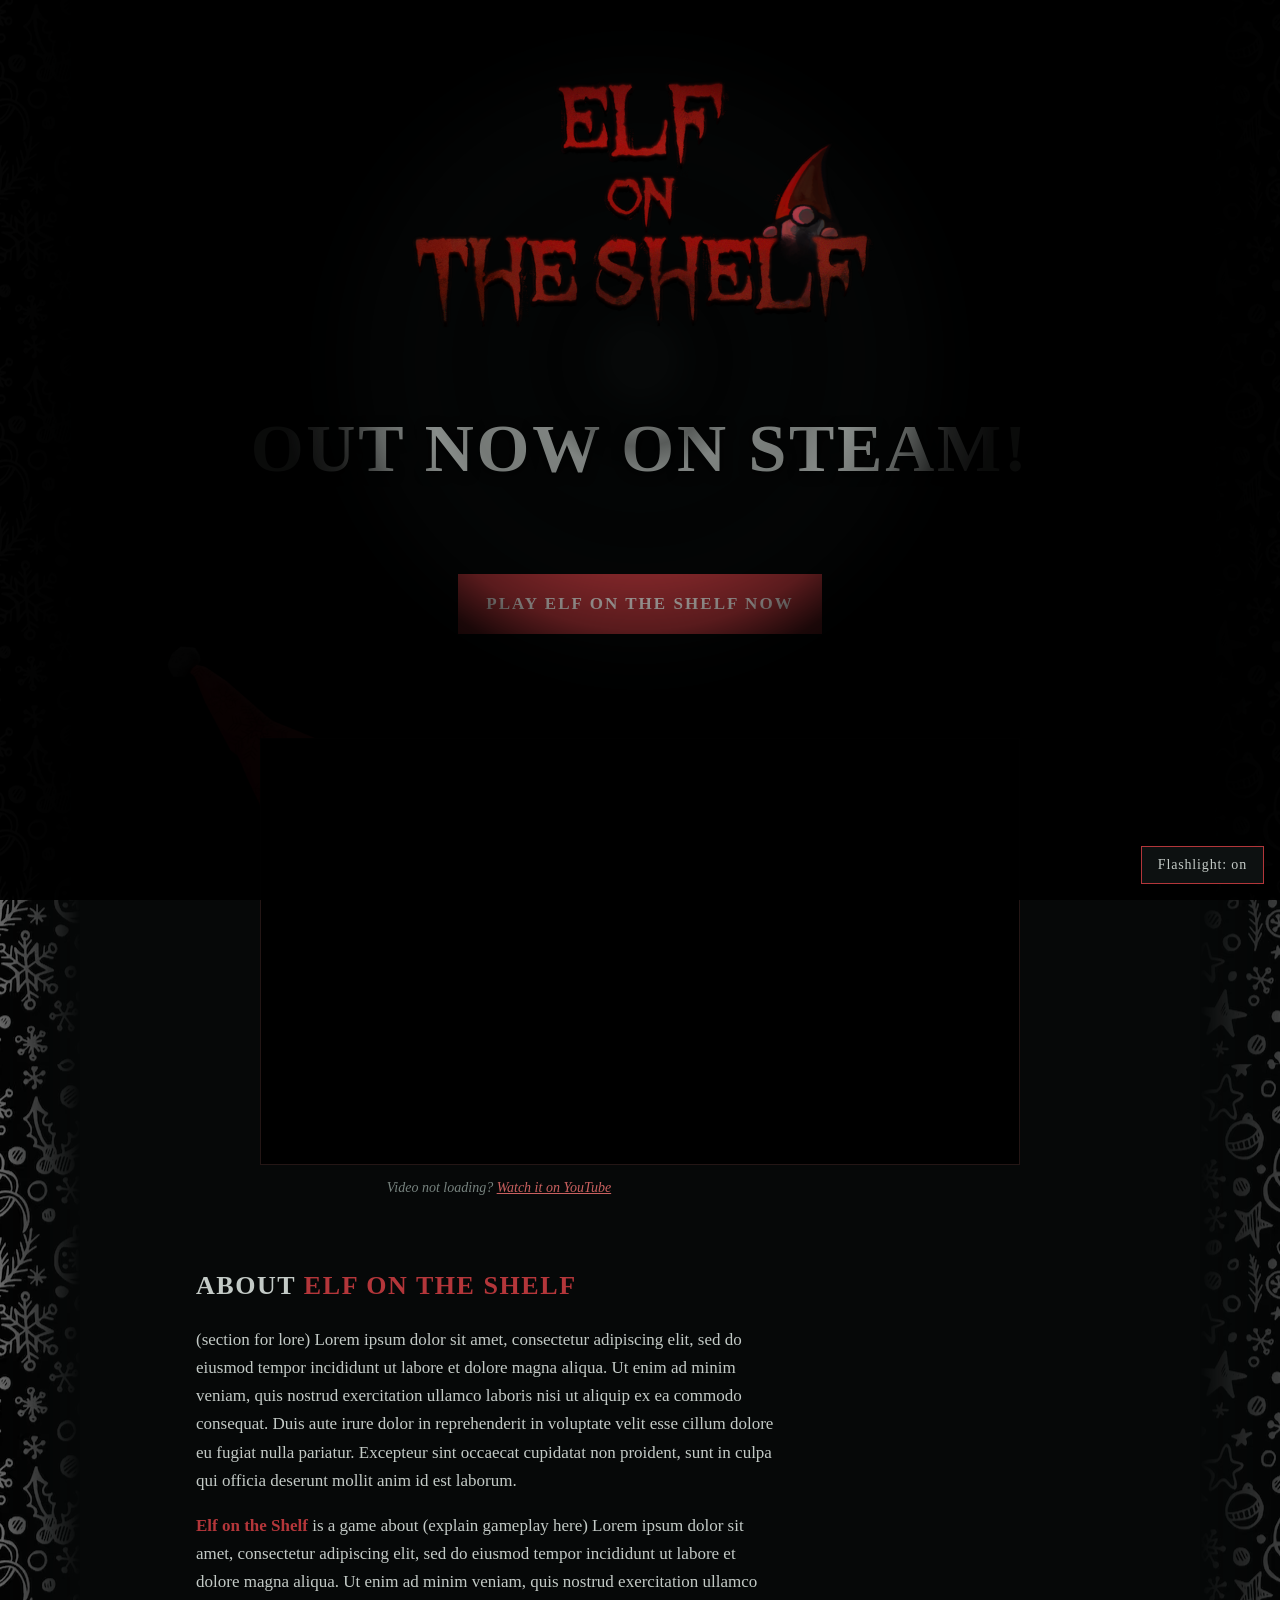
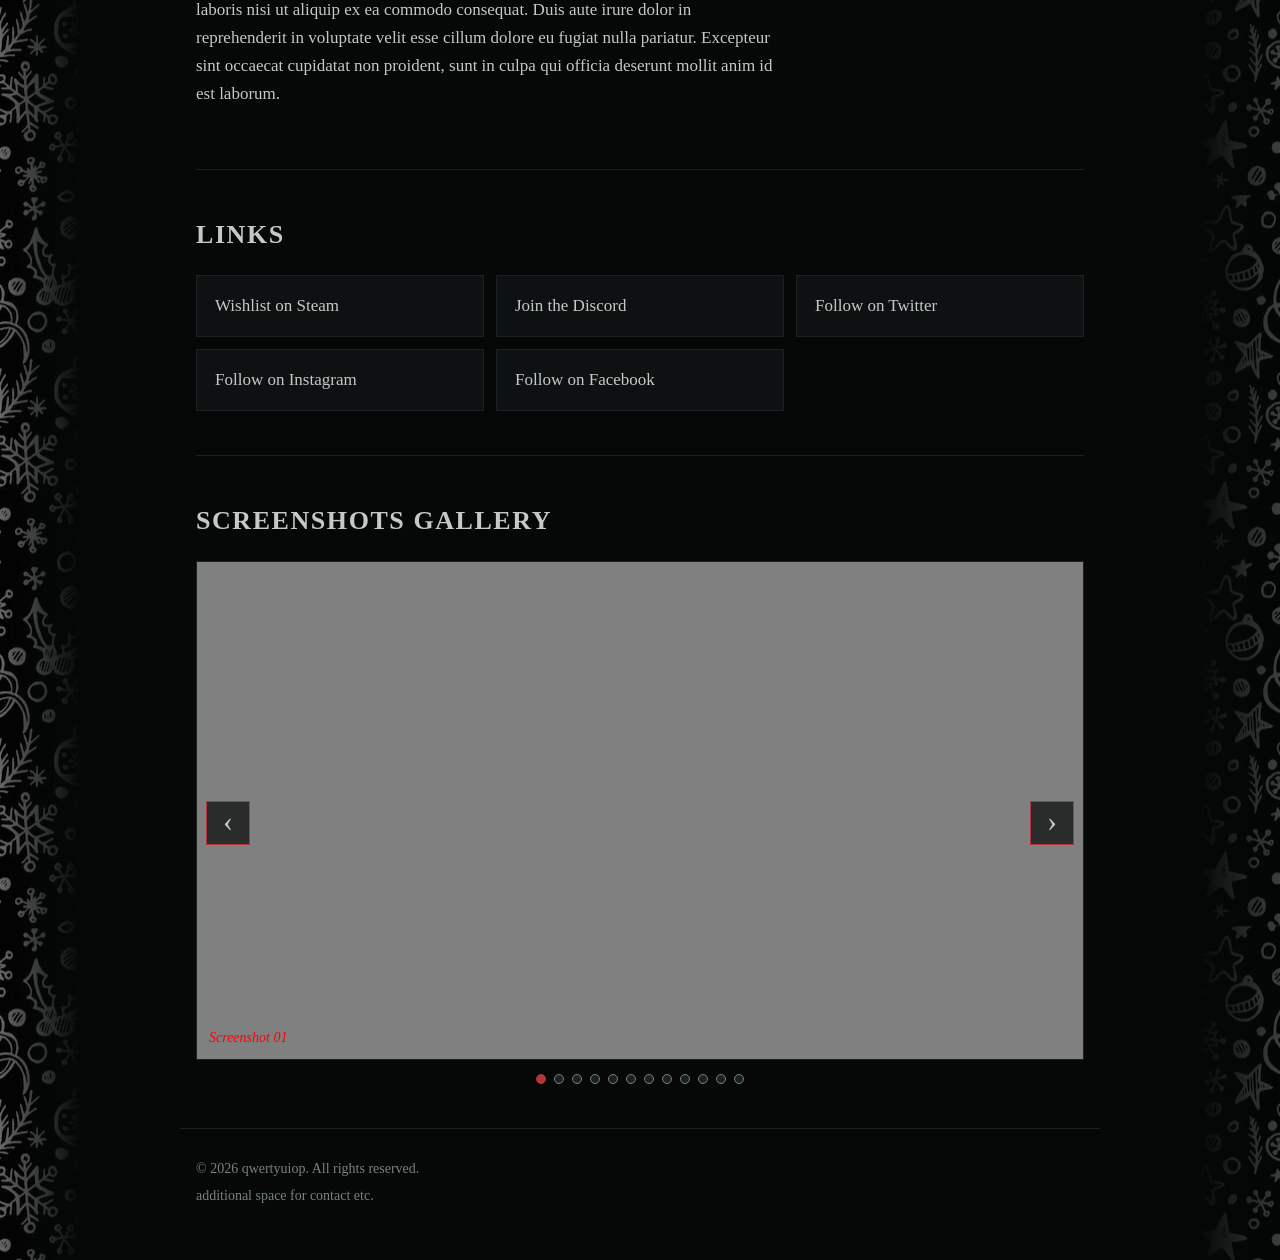
<file: index.html>
<!doctype html>
<html lang="en">

<head>
  <meta charset="utf-8">
  <meta name="viewport" content="width=device-width, initial-scale=1">
  <title>Elf on the Shelf</title>
  <link rel="stylesheet" href="style2.css">
</head>

<body>


  <header class="hero">
    <img src="images/logo.png" alt="Elf on the Shelf game logo">
    <div class="logo"></div>
    <h1>Out now on Steam!</h1><br><br>
 
    <a class="btn" href="#">Play Elf on the Shelf now</a>

    <div class="trailer">
      <iframe src="https://www.youtube.com/embed/LYU-8IFcDPw?si=7E_OwJNC91KNOd8U" title="Elf on the Shelf trailer" referrerpolicy="origin" allowfullscreen></iframe>
      <div class="trailer-shield"></div>

      <div class="gnome">
        <div class="gnome-pivot">
          <!-- Niewidzialne pole, na które się najeżdża (stałe, więc animacja nie "miga") -->
          <div class="gnome-hit" tabindex="0"></div>
          <img class="gnome-img" src="images/gnome.png" alt="" width="154" height="196">
        </div>
      </div>
    <p class="fallback">Video not loading? <a href="https://www.youtube.com/watch?v=LYU-8IFcDPw?si=7E_OwJNC91KNOd8U"
        target="_blank" rel="noopener">Watch it on YouTube</a></p>
  </header>

  <main>
    <section>
      <h2>About <em>Elf on the Shelf</em></h2>
      <p>(section for lore) Lorem ipsum dolor sit amet, consectetur adipiscing elit, sed do eiusmod tempor incididunt ut
        labore et dolore magna aliqua. Ut enim ad minim veniam, quis nostrud exercitation ullamco laboris nisi ut
        aliquip ex ea commodo consequat. Duis aute irure dolor in reprehenderit in voluptate velit esse cillum dolore eu
        fugiat nulla pariatur. Excepteur sint occaecat cupidatat non proident, sunt in culpa qui officia deserunt mollit
        anim id est laborum.</p>
      <p><em>Elf on the Shelf</em> is a game about (explain gameplay here) Lorem ipsum dolor sit amet, consectetur
        adipiscing elit, sed do eiusmod tempor incididunt ut labore et dolore magna aliqua. Ut enim ad minim veniam,
        quis nostrud exercitation ullamco laboris nisi ut aliquip ex ea commodo consequat. Duis aute irure dolor in
        reprehenderit in voluptate velit esse cillum dolore eu fugiat nulla pariatur. Excepteur sint occaecat cupidatat
        non proident, sunt in culpa qui officia deserunt mollit anim id est laborum. </p>
    </section>

    <section>
      <h2>Links</h2>
      <ul class="links">
        <li><a href="#">Wishlist on Steam</a></li>
        <li><a href="#">Join the Discord</a></li>
        <li><a href="#">Follow on Twitter</a></li>
        <li><a href="#">Follow on Instagram</a></li>
        <li><a href="#">Follow on Facebook</a></li>
      </ul>
    </section>

    <section>
      <h2>Screenshots Gallery</h2>
      <!-- <li><img src="images/shot-01.jpg" alt=""></li> -->
      <div class="carousel">
        <button class="carousel-btn prev" type="button">&#8249;</button>
        <ul class="shots" tabindex="0">
          <li>Screenshot 01</li>
          <li>Screenshot 02</li>
          <li>Screenshot 03</li>
          <li>Screenshot 04</li>
          <li>Screenshot 05</li>
          <li>Screenshot 06</li>
          <li>Screenshot 07</li>
          <li>Screenshot 08</li>
          <li>Screenshot 09</li>
          <li>Screenshot 10</li>
          <li>Screenshot 11</li>
          <li>Screenshot 12</li>
        </ul>
        <button class="carousel-btn next" type="button">&#8250;</button>
        <div class="carousel-dots"></div>
      </div>
    </section>
  </main>

  <footer>
    <p>&copy; 2026 qwertyuiop. All rights reserved.</p>
    <p>additional space for contact etc.</p>
  </footer>

  <div class="flashlight"></div>
  <button class="flashlight-toggle" type="button">Flashlight: on</button>

  <script src="script2.js"></script>

</body>

</html>
</file>
<file: style2.css>
/* Padding i ramki wliczają się do szerokości elementu */
* { box-sizing: border-box; }

body
{
  margin: 0;
  position: relative;
  background: #060808;
  color: #c3cac6;
  font: 17px/1.65 Georgia, "Times New Roman", serif;
}

a { color: inherit; }
em { color: #b3363a; font-style: normal; font-weight: 600; }

.hero
{
  display: flex;
  flex-direction: column;
  align-items: center;
  min-height: 980px;
  padding: 72px 20px 56px;
  text-align: center;
}

/* Tło po bokach strony, od góry do dołu (przyklejone do okna przeglądarki).
   Maska ukrywa środek, żeby obrazek był widoczny tylko przy krawędziach. */
body::before
{
  content: "";
  position: absolute;
  inset: 0;
  z-index: -1;
  background: url("images/tlo2.png") center;
  -webkit-mask-image: linear-gradient(to right,
    #000 0, #000 calc(50% - 700px), transparent calc(50% - 560px),
    transparent calc(50% + 560px), #000 calc(50% + 700px), #000 100%);
  mask-image: linear-gradient(to right,
    #000 0, #000 calc(50% - 700px), transparent calc(50% - 560px),
    transparent calc(50% + 560px), #000 calc(50% + 700px), #000 100%);
}

/* Logo gry: maks. 560 px szerokości, skaluje się na mniejszych ekranach */
.hero > img { display: block; width: min(560px, 100%); height: auto; margin-bottom: 24px; }

h1
{
  margin: 0 0 32px;
  font-size: clamp(32px, 7.5vw, 68px);
  line-height: 1.1;
  letter-spacing: .04em;
  text-transform: uppercase;
  text-shadow: 0 2px 12px rgba(0, 0, 0, .7);
}

.btn 
{
  padding: 16px 28px;
  background: #b3363a;
  color: #f3eae6;
  font-weight: 700;
  letter-spacing: .12em;
  text-decoration: none;
  text-transform: uppercase;
}
.btn:hover { filter: brightness(1.1); }

/* Ramka na film w proporcjach 16:9 */
.trailer 
{
  width: min(760px, 100%);
  aspect-ratio: 16 / 9;
  margin-top: 104px; /* miejsce nad ramką na wychylonego gnoma */
  background: #000;
  border: 1px solid #241615;
}
/* Osadzony film wypełnia całą ramkę */
.trailer iframe { display: block; width: 100%; height: 100%; border: 0; }

.gnome
{
  position: absolute;
  left: -201px;
  top: -201px;
  width: 400px;
  height: 400px;
  z-index: 2;            /* nad osłoną trailera (z-index: 1) */
  pointer-events: none;  /* klikalne są tylko .gnome-hit i wysunięty gnom */
  clip-path: polygon(0 0, 100% 0, 100% 50%, 50% 50%, 50% 100%, 0 100%);
}
.gnome-pivot
{
  position: absolute;
  left: 50%;
  top: 50%;
  width: 0;
  height: 0;
  transform: rotate(-45deg);
}

/* Pole najechania: pokrywa czubek czapki w spoczynku */
.gnome-hit
{
  position: absolute;
  left: -50px;
  top: -64px;
  width: 100px;
  height: 100px;
  pointer-events: auto;
  cursor: pointer;
  outline: none;
}

/* W spoczynku obrazek jest wsunięty za róg – widać tylko czubek czapki */
.gnome-img
{
  position: absolute;
  left: -147px;
  top: -175px;
  width: 300px;
  height: 300px;
  pointer-events: none;
  transform: translateY(50px);
  transition: transform .8s cubic-bezier(.34, 1.56, .64, 1); /* lekkie "wyskoczenie" */
}
/* Po najechaniu (lub dotknięciu/fokusie na telefonie) gnom się wysuwa */
.gnome-pivot:hover .gnome-img,
.gnome-pivot:focus-within .gnome-img { transform: translateY(-60px); pointer-events: auto; }

/* Na telefonach gnom jest mniejszy (skalowanie względem rogu) */
@media (max-width: 600px) { .gnome { transform: scale(.6); } }

.fallback { margin: 12px 0 0; font-size: 14px; font-style: italic; color: #76827e; }
.fallback a { color: #c9605f; }

main, footer { max-width: 920px; margin: 0 auto; padding: 0 16px; }

/* Sekcje oddzielone cienką linią (poza ostatnią) */
section { padding: 44px 0; border-bottom: 1px solid #1a2221; }
section:last-child { border: 0; }

/* Nagłówki sekcji i szerokość akapitów dla wygodnego czytania */
h2 { margin: 0 0 18px; font-size: clamp(18px, 3.4vw, 26px); letter-spacing: .06em; text-transform: uppercase; }
p { max-width: 68ch; }

.links
{
  display: grid;
  gap: 12px;
  margin: 0;
  padding: 0;
  list-style: none;
}
/* Linki: kolumny min. 230 px, rozciągają się na całą szerokość */
.links { grid-template-columns: repeat(auto-fit, minmax(230px, 1fr)); }

.links a 
{
  display: block;
  padding: 16px 18px;
  background: #0d1111;
  border: 1px solid #1a2221;
  text-decoration: none;
}
.links a:hover { border-color: #b3363a; }

/* ===== Karuzela screenshotów ===== */
.carousel { position: relative; }

/* Pasek ze slajdami: jeden slajd na raz, przewijany z "przyciąganiem" */
.shots
{
  display: flex;
  margin: 0;
  padding: 0;
  list-style: none;
  overflow-x: auto;
  scroll-snap-type: x mandatory;
  scroll-behavior: smooth;
  scrollbar-width: none;
  outline: none;
}
.shots::-webkit-scrollbar { display: none; }

.shots li
{
  flex: 0 0 100%;
  scroll-snap-align: center;
  display: flex;
  align-items: flex-end;
  aspect-ratio: 16 / 9;
  padding: 10px 12px;
  background: gray;
  border: 1px solid #1a2221;
  color: red;
  font-size: 14px;
  font-style: italic;
}

.carousel-btn
{
  position: absolute;
  top: calc(50% - 22px);
  z-index: 2;
  width: 44px;
  height: 44px;
  padding: 0 0 4px;
  background: rgba(6, 8, 8, .7);
  color: #c3cac6;
  border: 1px solid #b3363a;
  font: 30px/1 Georgia, "Times New Roman", serif;
  cursor: pointer;
}
.carousel-btn:hover { background: #b3363a; color: #f3eae6; }
.carousel-btn.prev { left: 10px; }
.carousel-btn.next { right: 10px; }

.carousel-dots { display: flex; justify-content: center; flex-wrap: wrap; gap: 8px; margin-top: 14px; }
.carousel-dots button
{
  width: 10px;
  height: 10px;
  padding: 0;
  background: #1a2221;
  border: 1px solid #76827e;
  border-radius: 50%;
  cursor: pointer;
}
.carousel-dots button.active { background: #b3363a; border-color: #b3363a; }

.shots img { width: 100%; height: 100%; object-fit: cover; }

footer { padding-block: 28px 48px; border-top: 1px solid #1a2221; font-size: 14px; color: #76827e; }
footer p { margin: 0 0 4px; }

/* Ciemna nakładka na cały ekran z "dziurą" w kształcie latarki: gradient jest
   przezroczysty tam, gdzie ma świecić, i czarny tam, gdzie ma być ciemno.
   Kolejne wartości rgba(0,0,0, X) to ciemność w danym miejscu (0 = pełne światło,
   .95 = prawie czarno) – zmieniając je, zmieniasz pierścienie światła.
   --x, --y: pozycja światła (ustawia script.js), --r: promień światła.
   pointer-events: none nie blokuje klikania w stronę. */
.flashlight
{
  --x: 50vw;
  --y: 40vh;
  --r: 360px;
  position: fixed;
  inset: 0;
  z-index: 50;
  pointer-events: none;
  background: radial-gradient(
    circle var(--r) at var(--x) var(--y),
    rgba(0, 0, 0, 0)   0%,
    rgba(0, 0, 0, 0)   8%,
    rgba(0, 0, 0, .35) 14%,
    rgba(0, 0, 0, .55) 24%,
    rgba(0, 0, 0, .35) 32%,
    rgba(0, 0, 0, .40) 50%,
    rgba(0, 0, 0, .30) 60%,
    rgba(0, 0, 0, .50) 75%,
    rgba(0, 0, 0, .85) 88%,
    rgba(0, 0, 0, .95) 100%
  );
  transition: opacity .3s;
}

.flashlight.off,
.flashlight.watching { opacity: 0; }

/* position: relative na trailerze jest potrzebne, żeby osłona
   (position: absolute) pokrywała dokładnie ramkę z filmem */
.trailer { position: relative; }
/* Osłona na trailerze: łapie ruch myszy, którego iframe by nie przepuścił.
   Klasa .hidden ukrywa ją (np. po kliknięciu), by film dało się obsługiwać. */
.trailer-shield { position: absolute; inset: 0; z-index: 1; cursor: pointer; }
.trailer-shield.hidden { display: none; }

.flashlight-toggle
{
  position: fixed;
  right: 16px;
  bottom: 16px;
  z-index: 60;
  padding: 10px 16px;
  background: #0d1111;
  color: #c3cac6;
  border: 1px solid #b3363a;
  font: 14px Georgia, "Times New Roman", serif;
  letter-spacing: .06em;
  cursor: pointer;
}
.flashlight-toggle:hover { filter: brightness(1.2); }

/* Na telefonach krąg światła jest mniejszy */
@media (max-width: 600px) { .flashlight { --r: 210px; } }
</file>
